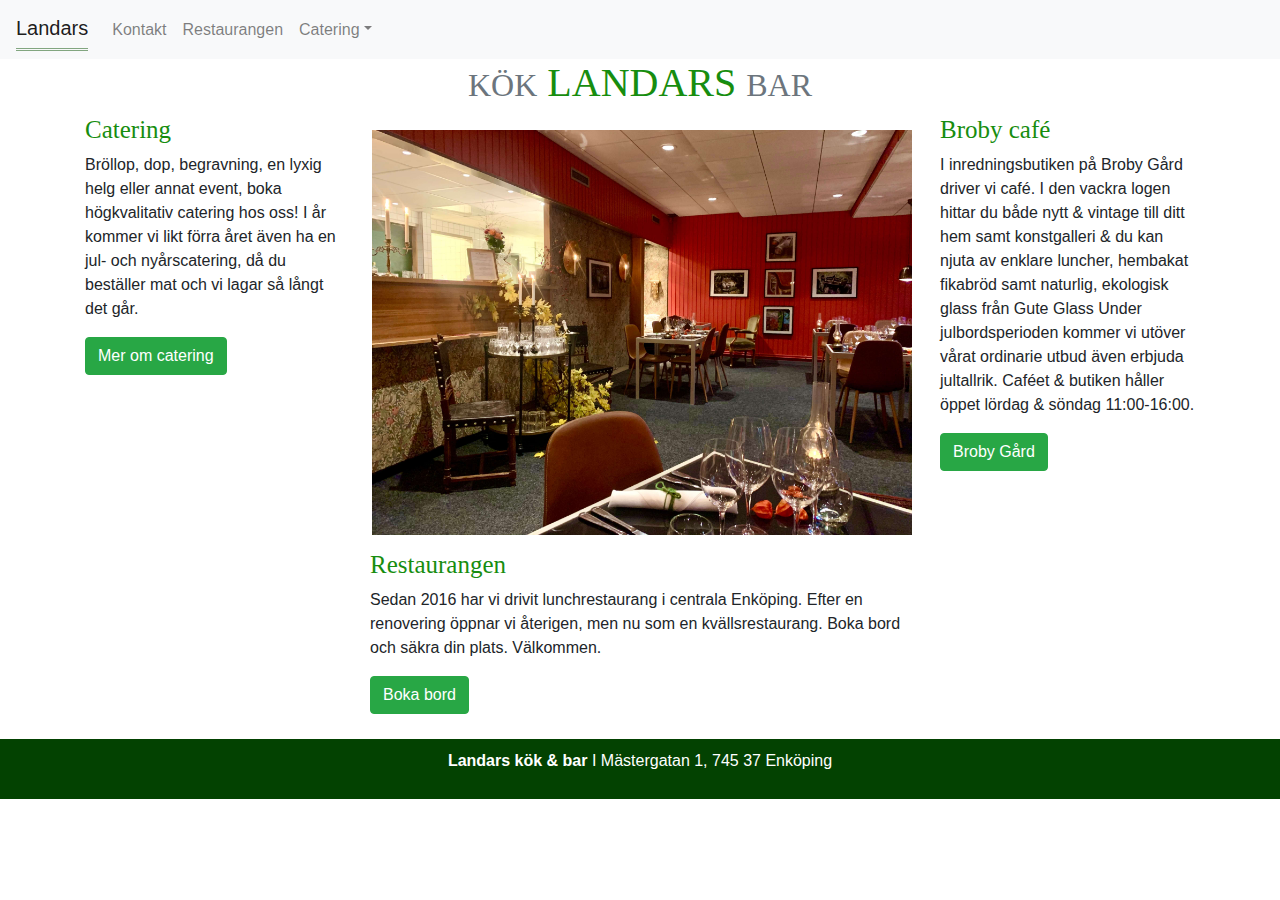
<file: index.html>
<!DOCTYPE html>
<html lang="sv">
  <head>
    <title>Bootstrap</title>
    <meta charset="utf-8">
    <meta name="viewport" content="width=device-width, initial-scale=1, shrink-to-fit=no">
    <!-- jQuery and JS bundle w/ Popper.js -->
    <script src="https://stackpath.bootstrapcdn.com/bootstrap/4.5.2/js/bootstrap.min.js" integrity="sha384-B4gt1jrGC7Jh4AgTPSdUtOBvfO8shuf57BaghqFfPlYxofvL8/KUEfYiJOMMV+rV" crossorigin="anonymous"></script>
    <link rel="stylesheet" href="https://stackpath.bootstrapcdn.com/bootstrap/4.5.2/css/bootstrap.min.css" integrity="sha384-JcKb8q3iqJ61gNV9KGb8thSsNjpSL0n8PARn9HuZOnIxN0hoP+VmmDGMN5t9UJ0Z" crossorigin="anonymous">
    <link rel="stylesheet" href="style.css">
  </head>
  <body>
    <!--Navigation bar-->
    <nav class="navbar navbar-expand-lg navbar-light bg-light">
      <a class="navbar-brand active" href="index.html">Landars</a>
      <button class="navbar-toggler" type="button" data-toggle="collapse" data-target="#navbarNavDropdown" aria-controls="navbarNavDropdown" aria-expanded="false" aria-label="Toggle navigation">
        <span class="navbar-toggler-icon"></span>
      </button>
      <div class="collapse navbar-collapse" id="navbarNavDropdown">
        <ul class="navbar-nav">
          <li class="nav-item">
            <a class="nav-link" href="kontakt.html">Kontakt <span class="sr-only">(current)</span></a>
          </li>
          <li class="nav-item">
            <a class="nav-link" href="restaurang.html">Restaurangen</a>
          </li>
          <li class="nav-item dropdown">
            <a class="nav-link dropdown-toggle" href="catering.html" id="navbarDropdownMenuLink" role="button" data-toggle="dropdown" aria-haspopup="true" aria-expanded="false">
                Catering</a>
            <div class="dropdown-menu" aria-labelledby="navbarDropdownMenuLink">
              <a class="dropdown-item" href="brollop.html">Bröllop</a>
              <a class="dropdown-item" href="julbord.html">Julbord</a>
              <a class="dropdown-item" href="spis.html">Övrigt</a>
            </div>
          </li>
        </ul>
      </div>
    </nav>
        <!--Titel-->
    <div class="title, text-center">
      <h1><small class="text-muted">KÖK</small> LANDARS <small class="text-muted">BAR</small></h1>
    </div>
        <!--Div om tjänsterna-->
    <div class="container">
      <div class="row">
        <div class="col-sm-3">
          <!---Catering delen-->
          <h3>Catering</h3>
          <p>Bröllop, dop, begravning, en lyxig helg eller annat event, boka högkvalitativ 
            catering hos oss! I år kommer vi likt förra året även ha en jul- och nyårscatering, då
            du beställer mat och vi lagar så långt det går.</p>
            <!--Knapp till catering-->
          <a class="btn btn-success" type="button" href="catering.html">Mer om catering</a>
        </div>
        <div class="col-sm-6">
          <!--Restaurangen-->
          <img src="landars.jpg" class="img-fluid" alt="Landars restaurang">
          <h3>Restaurangen</h3>
          <p>Sedan 2016 har vi drivit lunchrestaurang i centrala Enköping. Efter en renovering
            öppnar vi återigen, men nu som en kvällsrestaurang.
            Boka bord och säkra din plats. Välkommen.
          </p>
          <!--Knapp till restaurangen-->
          <a class="btn btn-success" type="button" href="restaurang.html">Boka bord</a>
        </div>
        <div class="col-sm-3">
          <!--Broby café-->
          <h3>Broby café</h3>
          <p>I inredningsbutiken på Broby Gård driver vi café. I den vackra logen hittar du både nytt & vintage till ditt hem samt konstgalleri 
             & du kan njuta av enklare luncher, hembakat fikabröd samt naturlig, ekologisk glass från Gute Glass
             Under julbordsperioden kommer vi utöver vårat ordinarie utbud även erbjuda jultallrik.
            Caféet & butiken håller öppet lördag & söndag 11:00-16:00.</p>
         <!--Div som länkar till cafe, knapp-->
          <a class="btn btn-success" type="button" href="http://www.brobygard.se/ ">Broby Gård</a>
        </div>
      </div>
    </div>
    <footer>
      <div class="text-center">
        <p><strong><a href="index.html">Landars kök & bar</a></strong> I Mästergatan 1, 745 37 Enköping</p>         
      </div>
    </footer>
  </body>
</html>
</file>
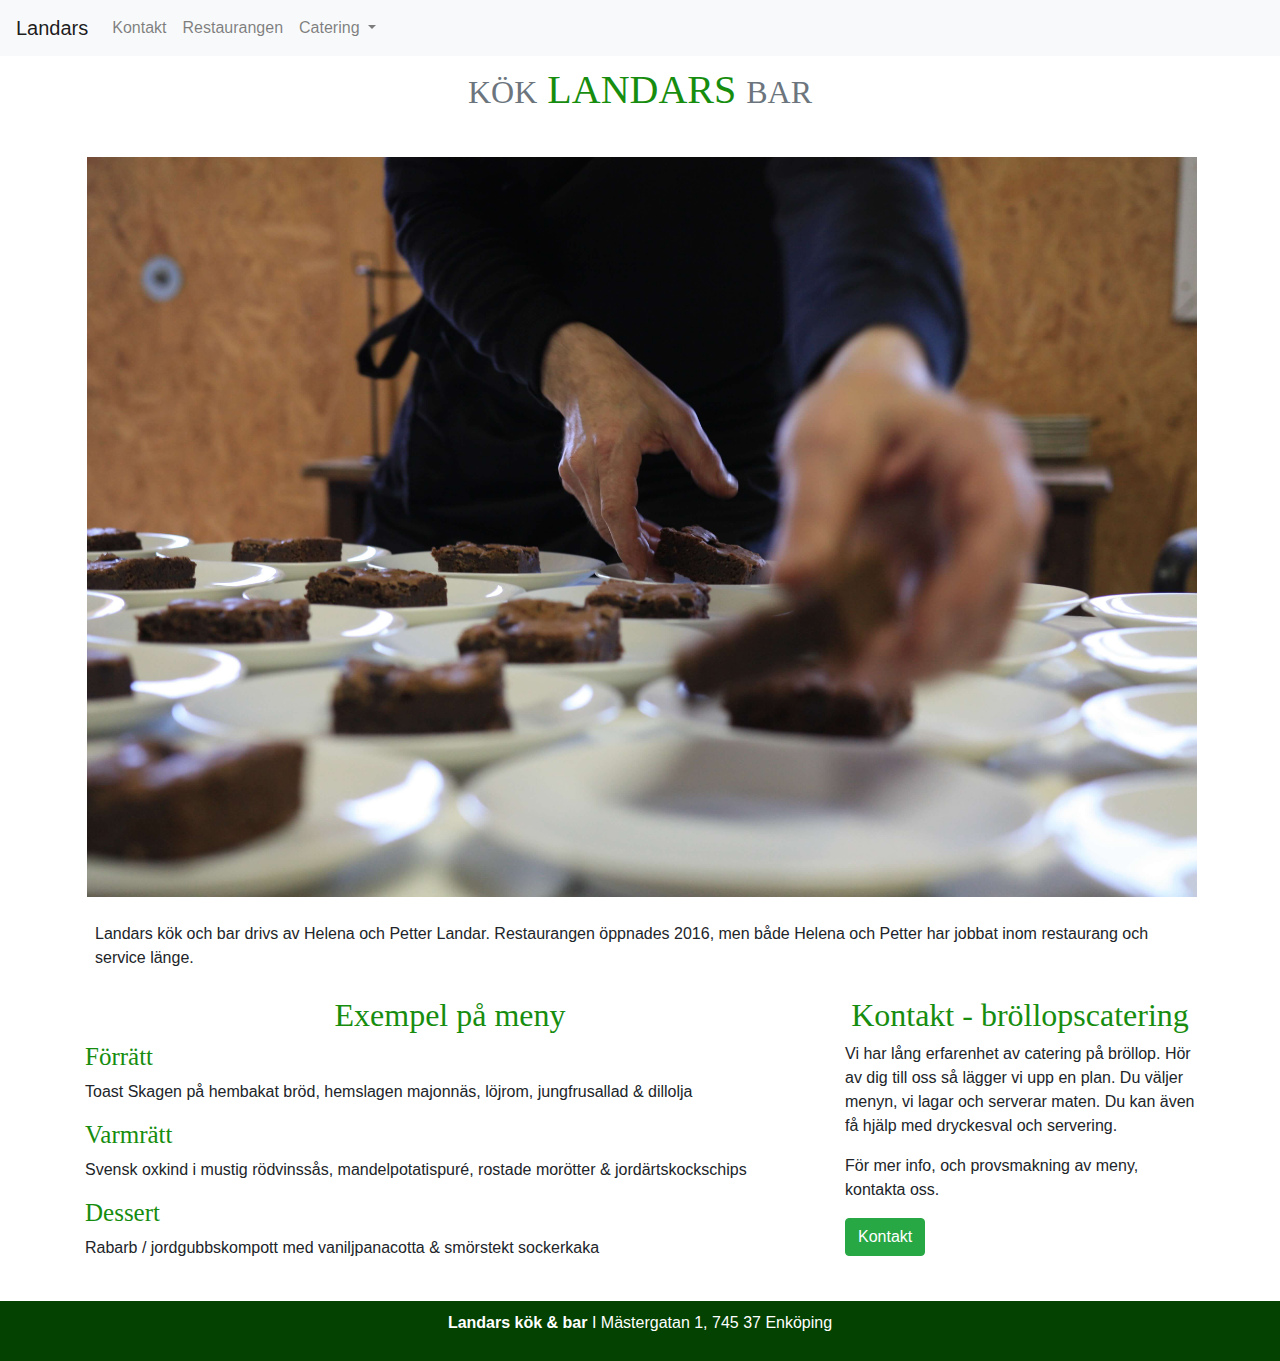
<file: brollop.html>
<!DOCTYPE html>
<html lang="sv">
    <head>
        <title>Bootstrap</title>
        <meta charset="utf-8">
        <meta name="viewport" content="width=device-width, initial-scale=1, shrink-to-fit=no">
       <!-- jQuery and JS bundle w/ Popper.js -->
        <script src="https://stackpath.bootstrapcdn.com/bootstrap/4.5.2/js/bootstrap.min.js" integrity="sha384-B4gt1jrGC7Jh4AgTPSdUtOBvfO8shuf57BaghqFfPlYxofvL8/KUEfYiJOMMV+rV" crossorigin="anonymous"></script>
        <link rel="stylesheet" href="https://stackpath.bootstrapcdn.com/bootstrap/4.5.2/css/bootstrap.min.css" integrity="sha384-JcKb8q3iqJ61gNV9KGb8thSsNjpSL0n8PARn9HuZOnIxN0hoP+VmmDGMN5t9UJ0Z" crossorigin="anonymous">
        <link rel="stylesheet" href="style.css"> 

    </head>
    <body>
          <!--Navigation bar-->
          <nav class="navbar navbar-expand-lg navbar-light bg-light">
            <a class="navbar-brand" href="index.html">Landars</a>
            <button class="navbar-toggler" type="button" data-toggle="collapse" data-target="#navbarNavDropdown" aria-controls="navbarNavDropdown" aria-expanded="false" aria-label="Toggle navigation">
                <span class="navbar-toggler-icon"></span>
           </button>
           <div class="collapse navbar-collapse" id="navbarNavDropdown">
              <ul class="navbar-nav">
                <li class="nav-item">
                  <a class="nav-link" href="kontakt.html">Kontakt <span class="sr-only">(current)</span></a>
                </li>
                <li class="nav-item">
                  <a class="nav-link" href="restaurang.html">Restaurangen</a>
                </li>
                <li class="nav-item dropdown">
                  <a class="nav-link dropdown-toggle" href="catering.html" id="navbarDropdownMenuLink" role="button" data-toggle="dropdown" aria-haspopup="true" aria-expanded="false">
                    Catering
                  </a>
                  <div class="dropdown-menu" aria-labelledby="navbarDropdownMenuLink">
                    <a class="dropdown-item" href="brollop.html">Bröllop</a>
                    <a class="dropdown-item" href="julbord.html">Julbord</a>
                    <a class="dropdown-item" href="spis.html">Helgens spis</a>
                  </div>
                </li>
              </ul>
            </div>
          </nav>
        <!--titel-->
          <div class="title">
            <h1><small class="text-muted">KÖK</small> LANDARS <small class="text-muted">BAR</small></h1>
          </div>
          <!-- Innehållet på sidan-->
          <div class="container">
            <!--Övrigt kolumn-->
              <div class="row">
                  <div class="col">
                      <img src="brollop.jpg" class="img-fluid" alt="Responsive image">
                      <p id="res">Landars kök och bar drivs av Helena och Petter Landar. Restaurangen öppnades 2016, men både Helena och
                      Petter har jobbat inom restaurang och service länge. 
                      </p>
                  </div>
              </div>
            <!--Exempelmeny content-->
              <div class="row" id="row-rest">
                  <div class="col-md-8">
                      <h2 class="text-center">Exempel på meny</h2>
                      <h3>Förrätt</h3>
                      <p>Toast Skagen på hembakat bröd, hemslagen majonnäs, löjrom, jungfrusallad & dillolja</p>
                      <h3>Varmrätt</h3>
                      <p>Svensk oxkind i mustig rödvinssås, mandelpotatispuré, rostade morötter & jordärtskockschips</p>
                      <h3>Dessert</h3>
                      <p>Rabarb / jordgubbskompott med vaniljpanacotta & smörstekt sockerkaka</p>
                    


                    
                  </div>
                  <!--Boka bord-->
                  <div class="col-md-4">
                      <h2 class="text-center">Kontakt - bröllopscatering</h2>
                      <p>Vi har lång erfarenhet av catering på bröllop. Hör av dig till oss så lägger vi upp en plan. 
                        Du väljer menyn, vi lagar och serverar maten. Du kan även få hjälp med dryckesval och servering.
                    </p>
                      <p>För mer info, och provsmakning av meny, kontakta oss.</p>
                    <a class="btn btn-success" type="button" href="kontakt.html">Kontakt</a>
                  </div>
      
              </div>
            </div>
            <footer>
              <div class="text-center">
                <p><strong><a href="index.html">Landars kök & bar</a></strong> I Mästergatan 1, 745 37 Enköping</p>          
              </div>
            </footer>
    </body>
</html>
</file>
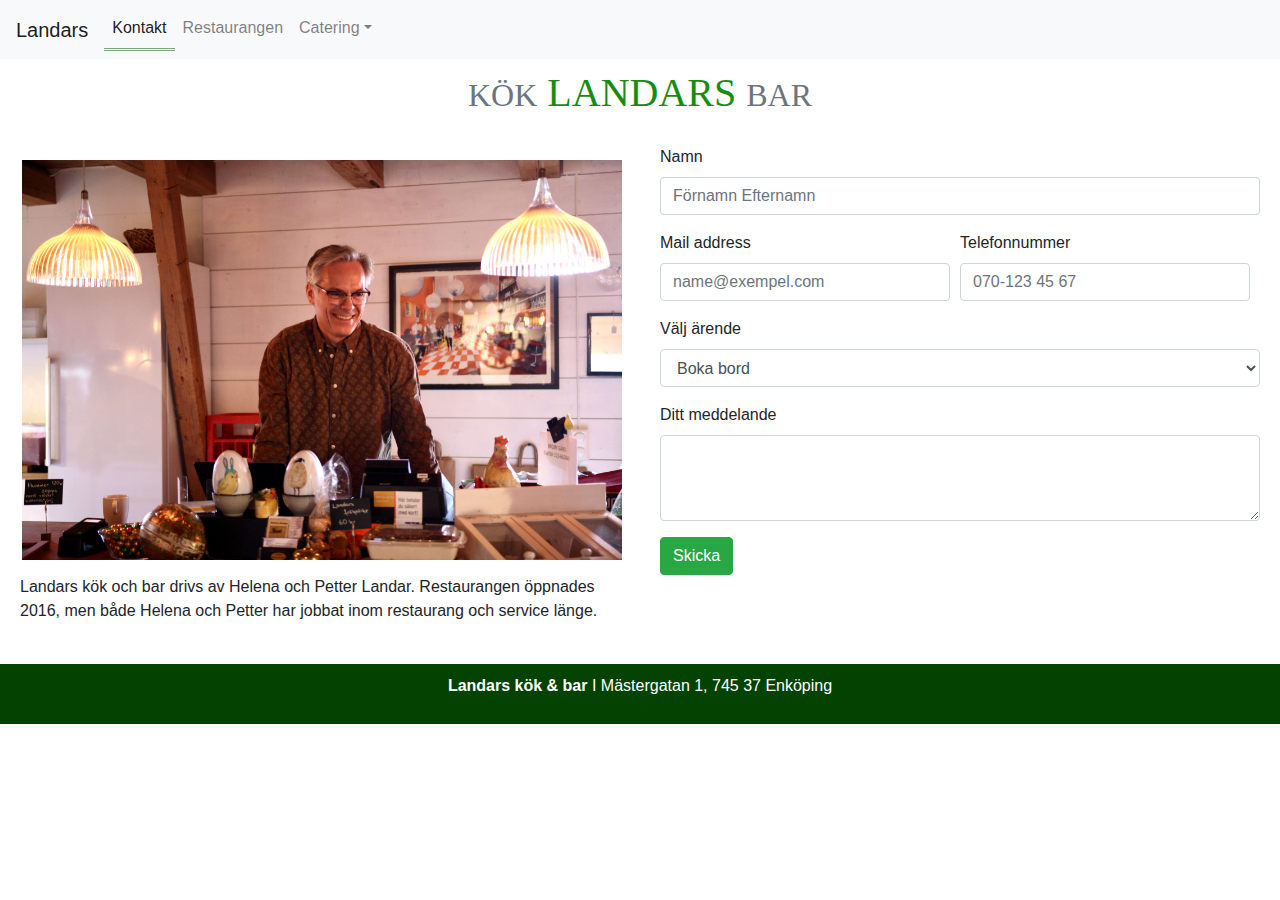
<file: kontakt.html>
<!DOCTYPE html>
<html lang="sv">
  <head>
    <title>Bootstrap</title>
    <meta charset="utf-8">
    <meta name="viewport" content="width=device-width, initial-scale=1, shrink-to-fit=no">
    <!-- jQuery and JS bundle w/ Popper.js -->
    <script src="https://stackpath.bootstrapcdn.com/bootstrap/4.5.2/js/bootstrap.min.js" integrity="sha384-B4gt1jrGC7Jh4AgTPSdUtOBvfO8shuf57BaghqFfPlYxofvL8/KUEfYiJOMMV+rV" crossorigin="anonymous"></script>
    <link rel="stylesheet" href="https://stackpath.bootstrapcdn.com/bootstrap/4.5.2/css/bootstrap.min.css" integrity="sha384-JcKb8q3iqJ61gNV9KGb8thSsNjpSL0n8PARn9HuZOnIxN0hoP+VmmDGMN5t9UJ0Z" crossorigin="anonymous">
    <link rel="stylesheet" href="style.css">
  </head>
  <body>
    <!--Navigation bar-->
    <nav class="navbar navbar-expand-lg navbar-light bg-light">
      <a class="navbar-brand" href="index.html">Landars</a>
      <button class="navbar-toggler" type="button" data-toggle="collapse" data-target="#navbarNavDropdown" aria-controls="navbarNavDropdown" aria-expanded="false" aria-label="Toggle navigation">
        <span class="navbar-toggler-icon"></span>
      </button>
      <div class="collapse navbar-collapse" id="navbarNavDropdown">
        <ul class="navbar-nav">
          <li class="nav-item active">
            <a class="nav-link" href="kontakt.html">Kontakt <span class="sr-only">(current)</span></a>
          </li>
          <li class="nav-item">
            <a class="nav-link" href="restaurang.html">Restaurangen</a>
          </li>
          <li class="nav-item dropdown">
            <a class="nav-link dropdown-toggle" href="catering.html" id="navbarDropdownMenuLink" role="button" data-toggle="dropdown" aria-haspopup="true" aria-expanded="false">
                Catering</a>
            <div class="dropdown-menu" aria-labelledby="navbarDropdownMenuLink">
              <a class="dropdown-item" href="brollop.html">Bröllop</a>
              <a class="dropdown-item" href="julbord.html">Julbord</a>
              <a class="dropdown-item" href="spis.html">Övrigt</a>
            </div>
          </li>
        </ul>
      </div>
    </nav>
        <!--Titel-->
    <div class="title">
      <h1><small class="text-muted">KÖK</small> LANDARS <small class="text-muted">BAR</small></h1>
    </div>
    <!-- Innehållet på sidan-->
    <div class="flex-container">
      <!--Övrigt kolumn-->
      <div class="flex-item">
        <img src="petter.jpg" class="img-fluid" alt="Landars restaurang">
        <p>Landars kök och bar drivs av Helena och Petter Landar. Restaurangen öppnades 2016, men både Helena och
          Petter har jobbat inom restaurang och service länge. 
        </p>
      </div>
      <!--Boka bord content-->
      <div class="flex-item">
        <!--Formula start-->
        <form>
          <div class="form-group">
            <!--name form-->
            <label for="exampleFormControlInput1">Namn</label>
            <input type="text" class="form-control" id="exampleFormControlInput1" placeholder="Förnamn Efternamn">
          </div>
          <div class="form-row">
            <div class="form-group col-md-6">
              <!--email form-->
              <label for="exampleFormControlInput1">Mail address</label>
              <input type="email" class="form-control" id="exampleFormControlInput1" placeholder="name@exempel.com">
            </div>
            <div class="form-group col-md-6">
              <!--phone form-->
              <label for="exampleFormControlInput1">Telefonnummer</label>
              <input type="number" class="form-control" id="exampleFormControlInput1" placeholder="070-123 45 67">
            </div>
          </div>
          <div class="form-group">
            <label for="exampleFormControlSelect1">Välj ärende</label>
            <select class="form-control" id="exampleFormControlSelect1">
              <option>Boka bord</option>
              <option>Bröllopscatering</option>
              <option>Julbordscatering</option>
              <option>Helgens spis på Landars vis</option>
              <option>Övrigt</option>
            </select>
          </div>
          <div class="form-group">
            <label for="exampleFormControlTextarea1">Ditt meddelande</label>
            <textarea class="form-control" id="exampleFormControlTextarea1" rows="3"></textarea>
          </div>
          <button type="submit" class="btn btn-success">Skicka</button>
        </form>
      </div>
    </div>

    

    <footer>
      <div class="text-center">
        <p><strong><a href="index.html">Landars kök & bar</a></strong> I Mästergatan 1, 745 37 Enköping</p>           
      </div>
    </footer>
  </body>
</html>
</file>
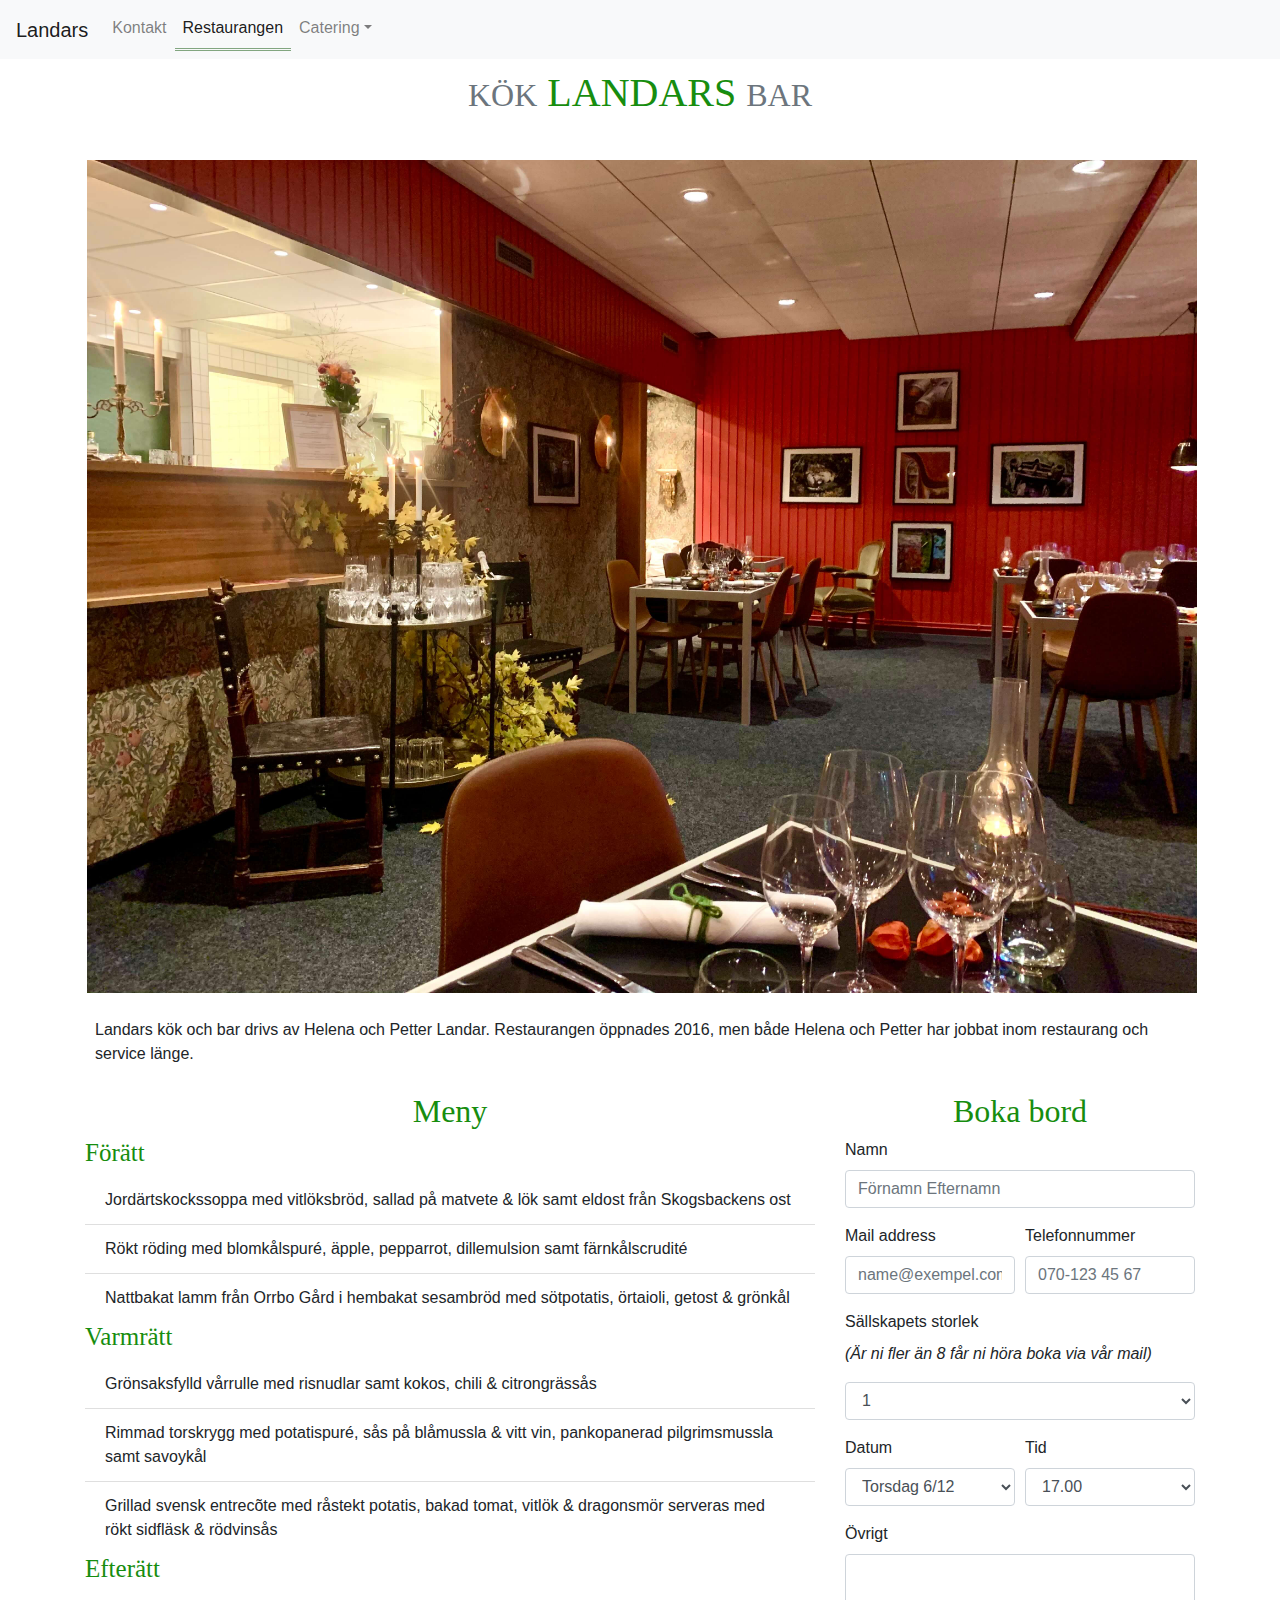
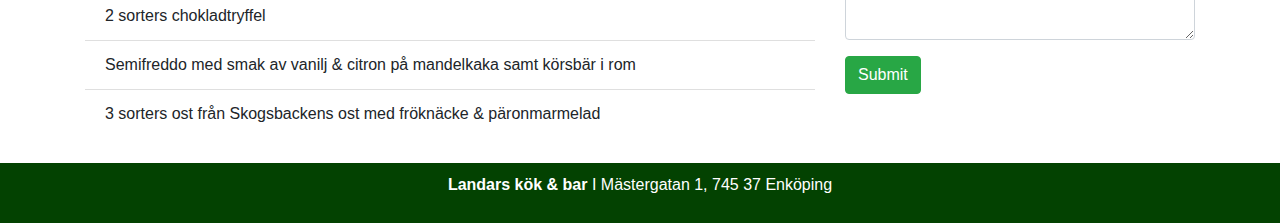
<file: restaurang.html>
<!DOCTYPE html>
<html lang="sv">
  <head>
    <title>Bootstrap</title>
    <meta charset="utf-8">
    <meta name="viewport" content="width=device-width, initial-scale=1, shrink-to-fit=no">
    <!-- jQuery and JS bundle w/ Popper.js -->
    <script src="https://stackpath.bootstrapcdn.com/bootstrap/4.5.2/js/bootstrap.min.js" integrity="sha384-B4gt1jrGC7Jh4AgTPSdUtOBvfO8shuf57BaghqFfPlYxofvL8/KUEfYiJOMMV+rV" crossorigin="anonymous"></script>
    <link rel="stylesheet" href="https://stackpath.bootstrapcdn.com/bootstrap/4.5.2/css/bootstrap.min.css" integrity="sha384-JcKb8q3iqJ61gNV9KGb8thSsNjpSL0n8PARn9HuZOnIxN0hoP+VmmDGMN5t9UJ0Z" crossorigin="anonymous">
    <link rel="stylesheet" href="style.css">
  </head>
  <body>
    <!--Navigation bar-->
    <nav class="navbar navbar-expand-lg navbar-light bg-light">
      <a class="navbar-brand" href="index.html">Landars</a>
      <button class="navbar-toggler" type="button" data-toggle="collapse" data-target="#navbarNavDropdown" aria-controls="navbarNavDropdown" aria-expanded="false" aria-label="Toggle navigation">
        <span class="navbar-toggler-icon"></span>
      </button>
      <div class="collapse navbar-collapse" id="navbarNavDropdown">
        <ul class="navbar-nav">
          <li class="nav-item">
            <a class="nav-link" href="kontakt.html">Kontakt <span class="sr-only">(current)</span></a>
          </li>
          <li class="nav-item active">
            <a class="nav-link" href="restaurang.html">Restaurangen</a>
          </li>
          <li class="nav-item dropdown">
            <a class="nav-link dropdown-toggle" href="catering.html" id="navbarDropdownMenuLink" role="button" data-toggle="dropdown" aria-haspopup="true" aria-expanded="false">
                Catering</a>
            <div class="dropdown-menu" aria-labelledby="navbarDropdownMenuLink">
              <a class="dropdown-item" href="brollop.html">Bröllop</a>
              <a class="dropdown-item" href="julbord.html">Julbord</a>
              <a class="dropdown-item" href="spis.html">Övrigt</a>
            </div>
          </li>
        </ul>
      </div>
    </nav>
        <!--Titel-->
    <div class="title">
      <h1><small class="text-muted">KÖK</small> LANDARS <small class="text-muted">BAR</small></h1>
    </div>
    <!-- Innehållet på sidan-->
    <div class="container">
      <!--Övrigt kolumn-->
        <div class="row">
            <div class="col">
                <img src="landars.jpg" class="img-fluid" alt="Landars restaurang">
                <p id="res">Landars kök och bar drivs av Helena och Petter Landar. Restaurangen öppnades 2016, men både Helena och
                Petter har jobbat inom restaurang och service länge. 
                </p>
            </div>
        </div>
      <!--Boka bord content-->
        <div class="row" id="row-rest">
            <div class="col-md-8">
                <h2 class="text-center">Meny</h2>
                <h3>Förätt</h3>
                <ul class="list-group list-group-flush">
                    <li class="list-group-item">Jordärtskockssoppa med vitlöksbröd, sallad på matvete & lök samt eldost från Skogsbackens ost</li>
                    <li class="list-group-item">Rökt röding med blomkålspuré, äpple, pepparrot, dillemulsion samt färnkålscrudité</li>
                    <li class="list-group-item">Nattbakat lamm från Orrbo Gård i hembakat sesambröd med sötpotatis, örtaioli, getost & grönkål</li>
                </ul>
                <h3>Varmrätt</h3>
                <ul class="list-group list-group-flush">
                    <li class="list-group-item">Grönsaksfylld vårrulle med risnudlar samt kokos, chili & citrongrässås</li>
                    <li class="list-group-item">Rimmad torskrygg med potatispuré, sås på blåmussla & vitt vin, pankopanerad pilgrimsmussla samt savoykål</li>
                    <li class="list-group-item">Grillad svensk entrecõte med råstekt potatis, bakad tomat, vitlök & dragonsmör serveras med rökt sidfläsk & rödvinsås</li>
                </ul>
                <h3>Efterätt</h3>
                <ul class="list-group list-group-flush">
                    <li class="list-group-item">2 sorters chokladtryffel</li>
                    <li class="list-group-item">Semifreddo med smak av vanilj & citron på mandelkaka samt körsbär i rom</li>
                    <li class="list-group-item">3 sorters ost från Skogsbackens ost med fröknäcke & päronmarmelad</li>
                </ul>
            </div>
            <!--Boka bord-->
            <div class="col-md-4">
              
                <h2 class="text-center">Boka bord</h2>
        <!--Formula start-->
                <form>
                <div class="form-group">
                    <!--name form-->
                    <label for="exampleFormControlInput1">Namn</label>
                    <input type="text" class="form-control" id="exampleFormControlInput1" placeholder="Förnamn Efternamn">
                </div>
                <div class="form-row">
                    <div class="form-group col-md-6">
                    <!--email form-->
                    <label for="exampleFormControlInput1">Mail address</label>
                    <input type="email" class="form-control" id="exampleFormControlInput1" placeholder="name@exempel.com">
                    </div>
                    <div class="form-group col-md-6">
                    <!--phone form-->
                    <label for="exampleFormControlInput1">Telefonnummer</label>
                    <input type="number" class="form-control" id="exampleFormControlInput1" placeholder="070-123 45 67">
                    </div>
                </div>
                <div class="form-group">
                    <!--size of company form-->
                    <label for="exampleFormControlSelect1">Sällskapets storlek</label>
                    <p><i>(Är ni fler än 8 får ni höra boka via vår mail)</i></p>
                    <select class="form-control" id="exampleFormControlSelect1">
                    <option>1</option>
                    <option>2</option>
                    <option>3</option>
                    <option>4</option>
                    <option>5</option>
                    <option>6</option>
                    <option>7</option>
                    <option>8</option>
                    </select>
                </div>
                <div class="form-row">
                    <div class="form-group col-md-6">
                    <!--date form-->
                    <label for="exampleFormControlSelect1" >Datum</label>
                    <select class="form-control" id="exampleFormControlSelect1">
                        <option>Torsdag 6/12</option>
                        <option>Fredag 7/12</option>
                        <option>Lördag 8/12</option>
                        <option>Söndag 9/12</option>
                        <option>Torsdag 13/12</option>      
                    </select>
                    </div>
                    <div class="form-group col-md-6">
                    <!--time form-->
                    <label for="exampleFormControlSelect1">Tid</label>
                    <select class="form-control" id="exampleFormControlSelect1">
                        <option>17.00</option>
                        <option>19.00</option>
                        <option>21.00</option>
                    </select>
                    </div>
                </div>
                <div class="form-group">
                    <label for="exampleFormControlTextarea1">Övrigt</label>
                    <textarea class="form-control" id="exampleFormControlTextarea1" rows="3"></textarea>
                </div>
                <button type="submit" class="btn btn-success" >Submit</button>
                </form>
            </div>

        </div>
    </div>
    <footer>
      <div class="text-center">
        <p><strong><a href="index.html">Landars kök & bar</a></strong> I Mästergatan 1, 745 37 Enköping</p>         
      </div>
    </footer>
  </body>
</html>
</file>
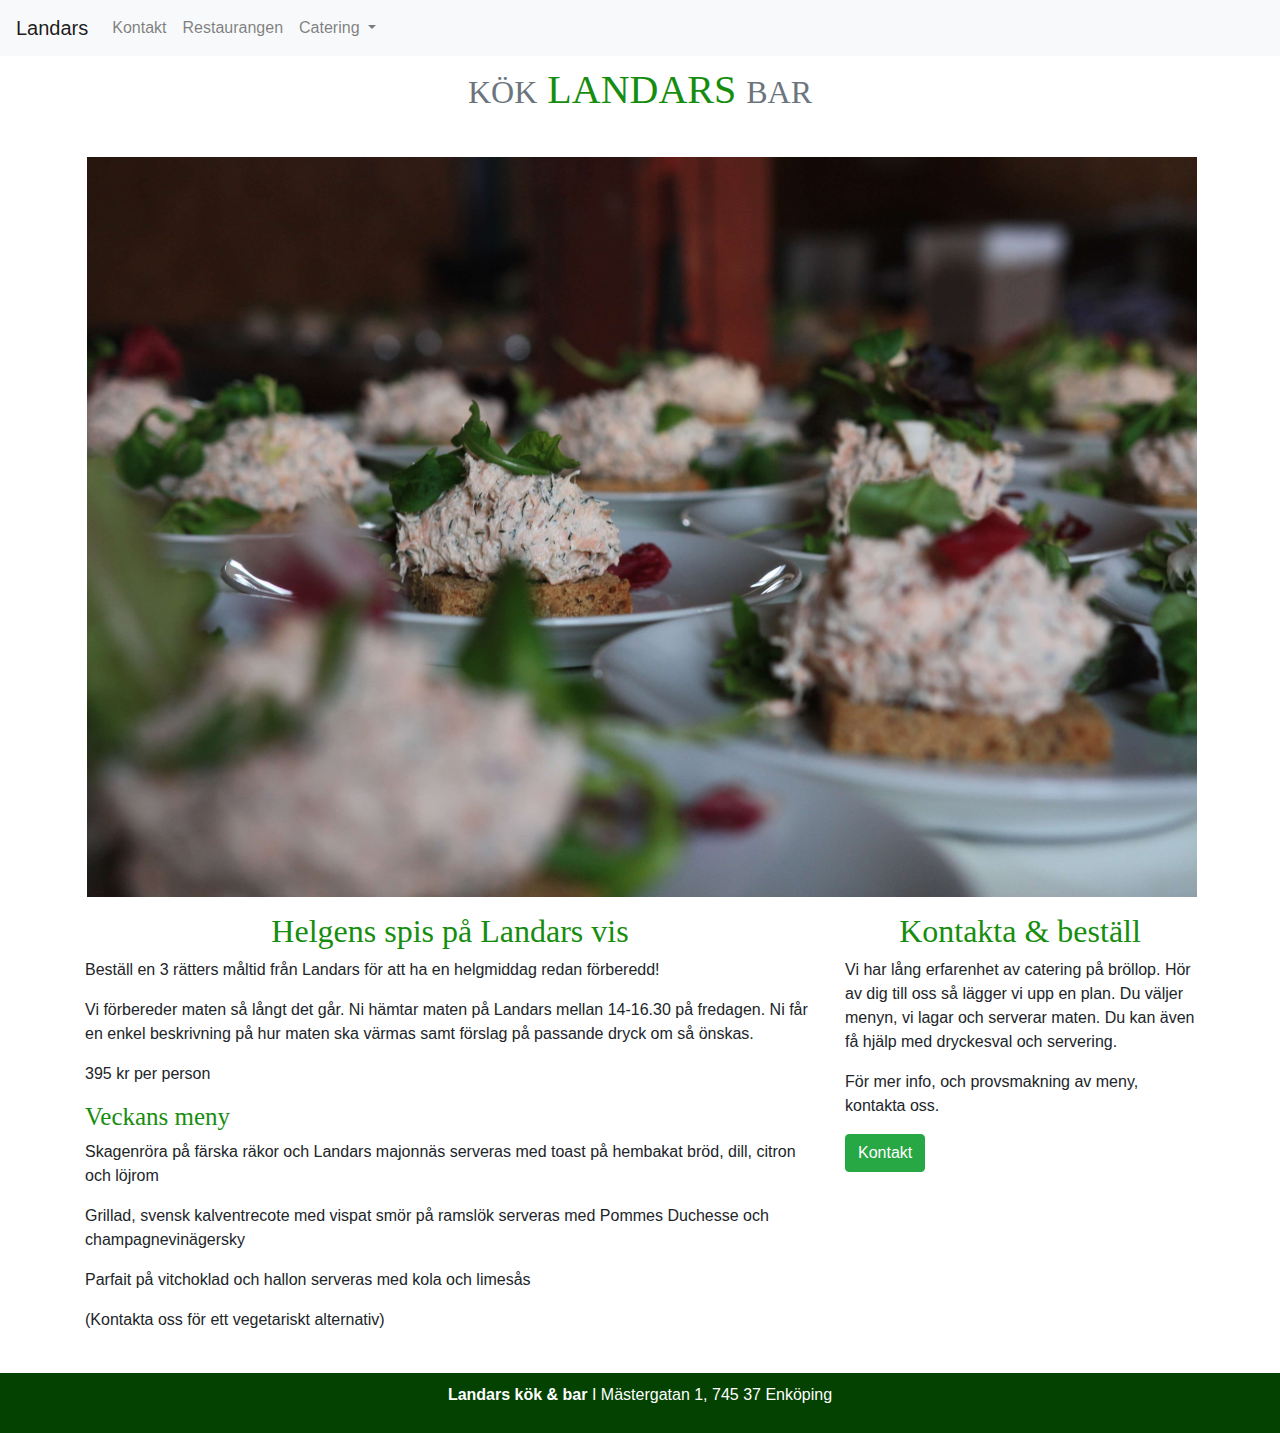
<file: spis.html>
<!DOCTYPE html>
<html lang="sv">
    <head>
        <title>Bootstrap</title>
        <meta charset="utf-8">
        <meta name="viewport" content="width=device-width, initial-scale=1, shrink-to-fit=no">
       <!-- jQuery and JS bundle w/ Popper.js -->
        <script src="https://stackpath.bootstrapcdn.com/bootstrap/4.5.2/js/bootstrap.min.js" integrity="sha384-B4gt1jrGC7Jh4AgTPSdUtOBvfO8shuf57BaghqFfPlYxofvL8/KUEfYiJOMMV+rV" crossorigin="anonymous"></script>
        <link rel="stylesheet" href="https://stackpath.bootstrapcdn.com/bootstrap/4.5.2/css/bootstrap.min.css" integrity="sha384-JcKb8q3iqJ61gNV9KGb8thSsNjpSL0n8PARn9HuZOnIxN0hoP+VmmDGMN5t9UJ0Z" crossorigin="anonymous"> 
        <link rel="stylesheet" href="style.css">
    </head>
    <body>
          <!--Navigation bar-->
          <nav class="navbar navbar-expand-lg navbar-light bg-light">
            <a class="navbar-brand" href="index.html">Landars</a>
            <button class="navbar-toggler" type="button" data-toggle="collapse" data-target="#navbarNavDropdown" aria-controls="navbarNavDropdown" aria-expanded="false" aria-label="Toggle navigation">
                <span class="navbar-toggler-icon"></span>
           </button>
           <div class="collapse navbar-collapse" id="navbarNavDropdown">
              <ul class="navbar-nav">
                <li class="nav-item">
                  <a class="nav-link" href="kontakt.html">Kontakt <span class="sr-only">(current)</span></a>
                </li>
                <li class="nav-item">
                  <a class="nav-link" href="restaurang.html">Restaurangen</a>
                </li>
                <li class="nav-item dropdown">
                  <a class="nav-link dropdown-toggle" href="catering.html" id="navbarDropdownMenuLink" role="button" data-toggle="dropdown" aria-haspopup="true" aria-expanded="false">
                    Catering
                  </a>
                  <div class="dropdown-menu" aria-labelledby="navbarDropdownMenuLink">
                    <a class="dropdown-item" href="brollop.html">Bröllop</a>
                    <a class="dropdown-item" href="julbord.html">Julbord</a>
                    <a class="dropdown-item" href="spis.html">Helgens spis</a>
                  </div>
                </li>
              </ul>
            </div>
          </nav>
        <!--Jumbotron titel-->
        <div class="title">
          <h1><small class="text-muted">KÖK</small> LANDARS <small class="text-muted">BAR</small></h1>
        </div>
        <!-- Innehållet på sidan-->
        <div class="container">
          <!--Övrigt kolumn-->
            <div class="row">
                <div class="col">
                    <img src="spis.jpg" class="img-fluid" alt="Mackor med skagenröra">
                </div>
            </div>
          <!--Boka bord content-->
            <div class="row" id="row-rest">
                <div class="col-md-8">
                    <h2 class="text-center">Helgens spis på Landars vis</h2>
                    <p>Beställ en 3 rätters måltid från Landars för att ha en helgmiddag redan förberedd!</p>
                    <p>Vi förbereder maten så långt det går. Ni hämtar maten på Landars mellan 14-16.30 på fredagen. Ni får
                      en enkel beskrivning på hur maten ska värmas samt förslag på passande dryck om så önskas.</p>
                    <p>395 kr per person</p>
                    <h3>Veckans meny</h3>
                    <p>Skagenröra på färska räkor och Landars majonnäs serveras med toast på hembakat bröd, dill, citron och löjrom</p>
                    <p>Grillad, svensk kalventrecote med vispat smör på ramslök serveras med Pommes Duchesse och champagnevinägersky</p>
                    <p>Parfait på vitchoklad och hallon serveras med kola och limesås </p>
                    <p>(Kontakta oss för ett vegetariskt alternativ) </p>
                </div>
                <!--Boka bord-->
                <div class="col-md-4">
                  
                    <h2 class="text-center">Kontakta & beställ</h2>
            <!--Formula start-->
            
            <p>Vi har lång erfarenhet av catering på bröllop. Hör av dig till oss så lägger vi upp en plan. 
              Du väljer menyn, vi lagar och serverar maten. Du kan även få hjälp med dryckesval och servering.
          </p>
            <p>För mer info, och provsmakning av meny, kontakta oss.</p>
          <a class="btn btn-success" type="button" href="kontakt.html">Kontakt</a>
                </div>
    
            </div>
          </div>
      
      
        <footer>
            <div class="text-center">
              <p><strong><a href="index.html">Landars kök & bar</a></strong> I Mästergatan 1, 745 37 Enköping</p>           
            </div>
        </footer>
    </body>
</html>
</file>
<file: style.css>
@charset "UTF-8";
/*CSS*/
/*Footer color*/
.img-fluid {
  margin: 15px 2px 15px 2px;
}

.img-thumbnail {
  margin: 15px 2px 15px 2px;
}

body h1, body h2, body h3 {
  color: #178d0f;
  font-family: "Cantata One";
}

body h3 {
  font-size: 25px;
}

nav li.active, nav a.active {
  border-bottom: double;
  border-color: #82a680;
}

nav .dropdown-menu:hover .dropdown-item {
  display: block;
}

.flex-container {
  display: flex;
  flex-direction: row;
  flex-wrap: wrap;
  justify-content: space-around;
  /*Använd wrap-reverse om du vill att den vänstra div ska vara under den högra när skärmen blir minder*/
}

.flex-container div {
  width: 600px;
}

.title {
  text-align: center;
  padding: 10px;
  padding-bottom: 20px;
}

#res {
  /*Paragrafen nedanför bilden på restaurang.html */
  padding: 10px;
}

footer {
  background-color: #034201;
  color: white;
  bottom: 0;
  padding: 10px;
  margin-top: 25px;
}

footer a, footer a:hover {
  text-decoration: none;
  color: white;
}
/*# sourceMappingURL=style.css.map */
</file>
